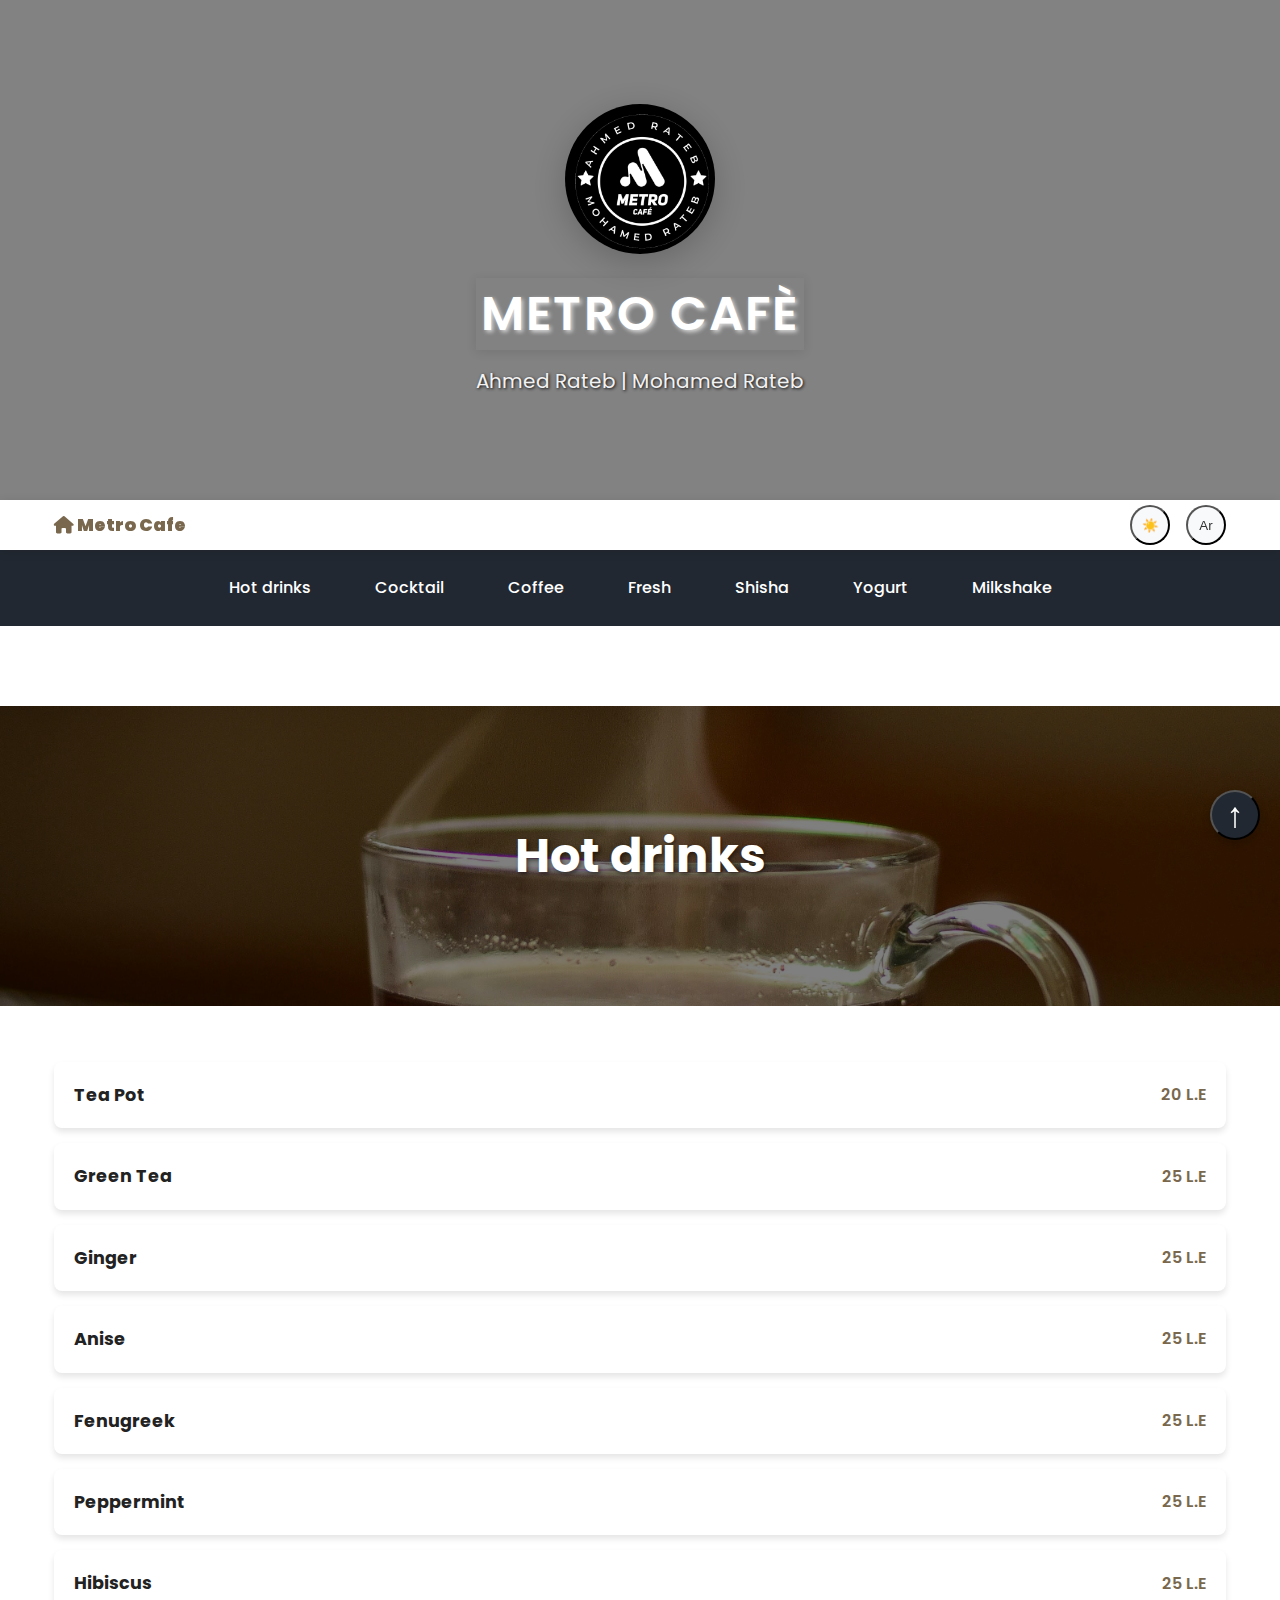
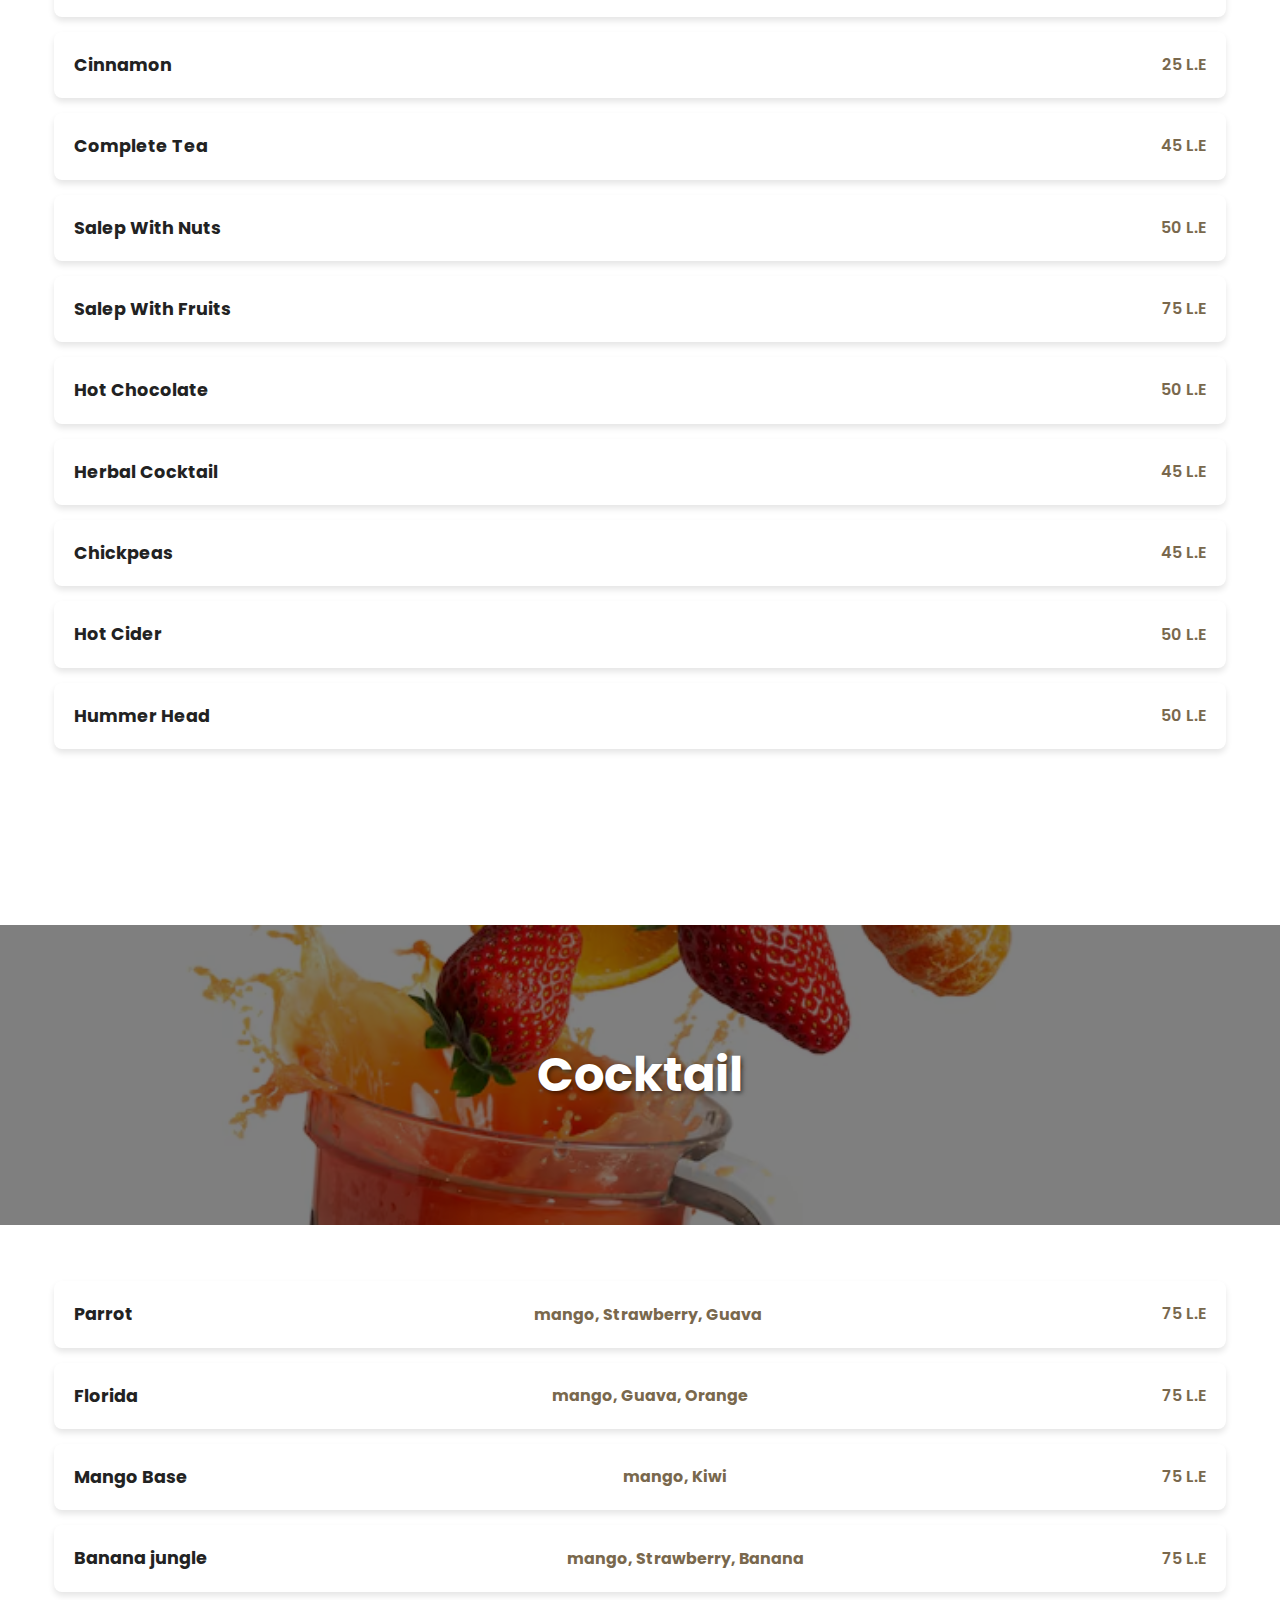
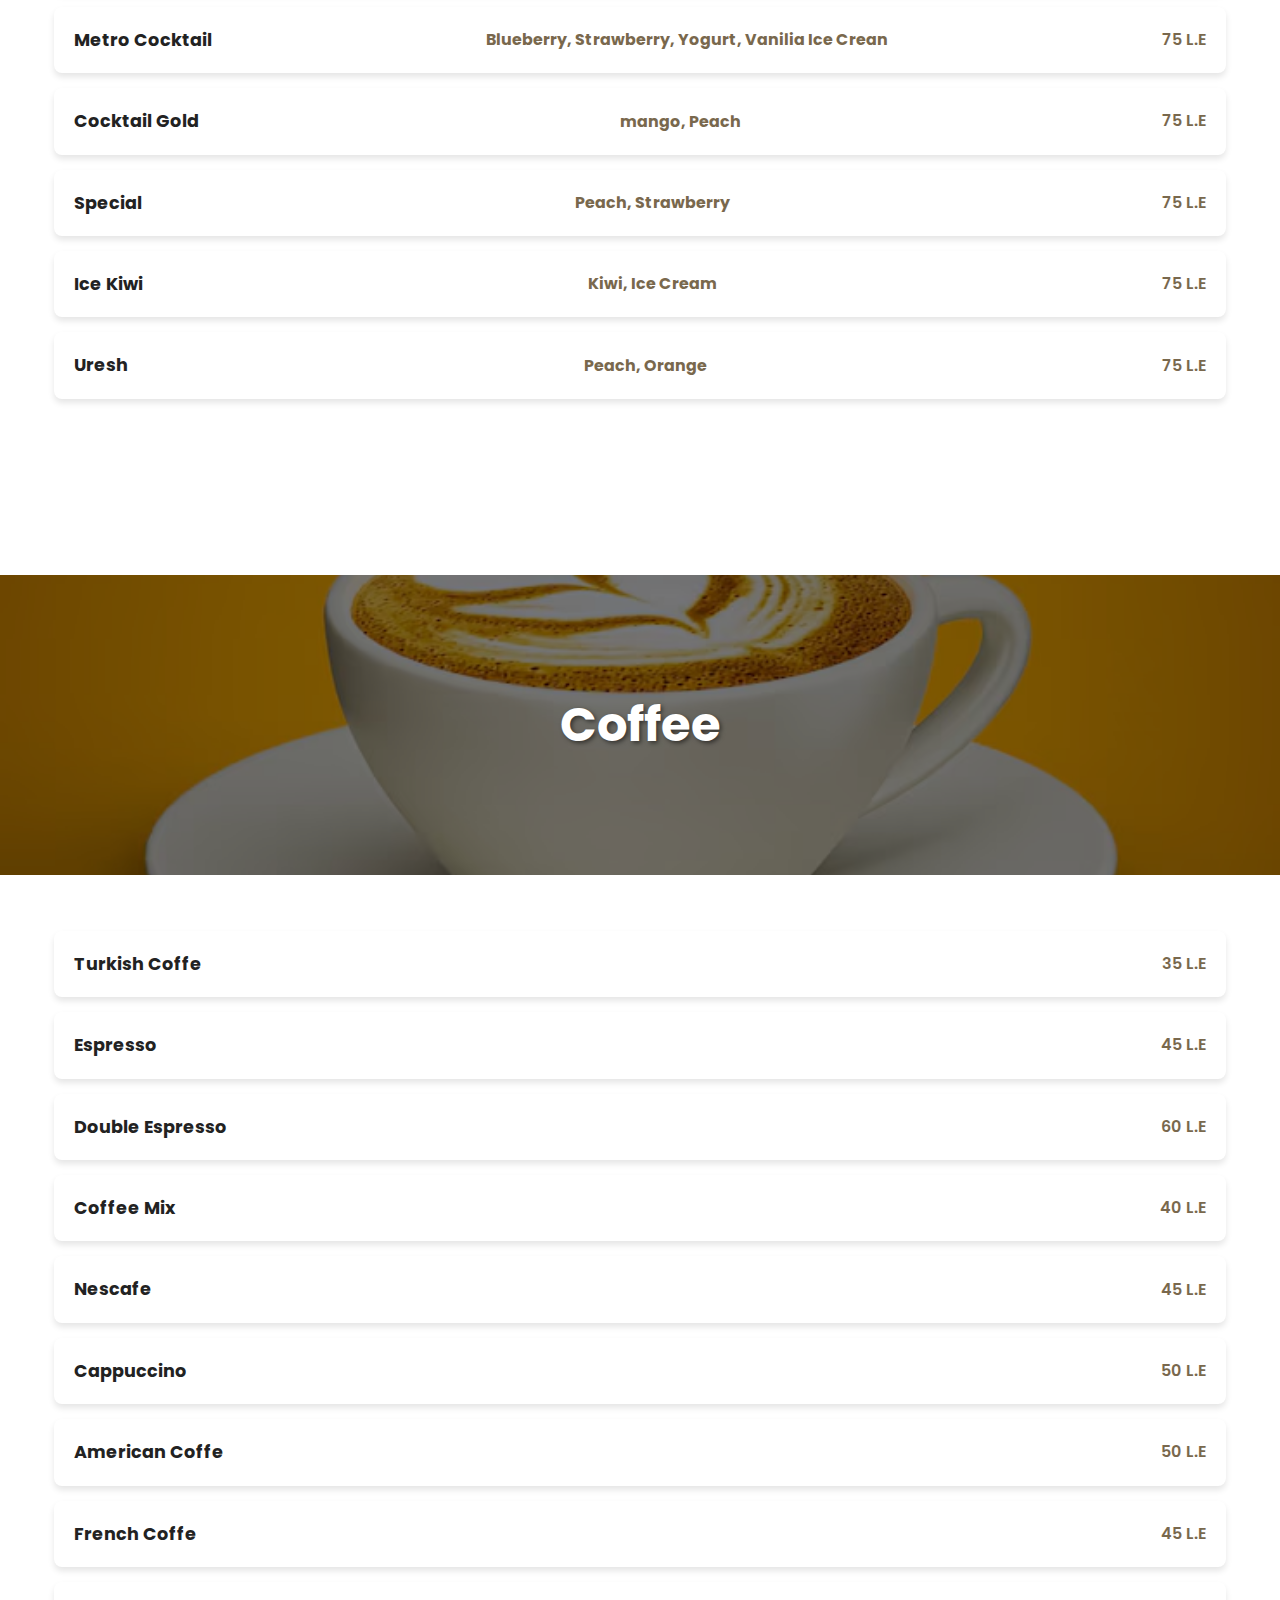
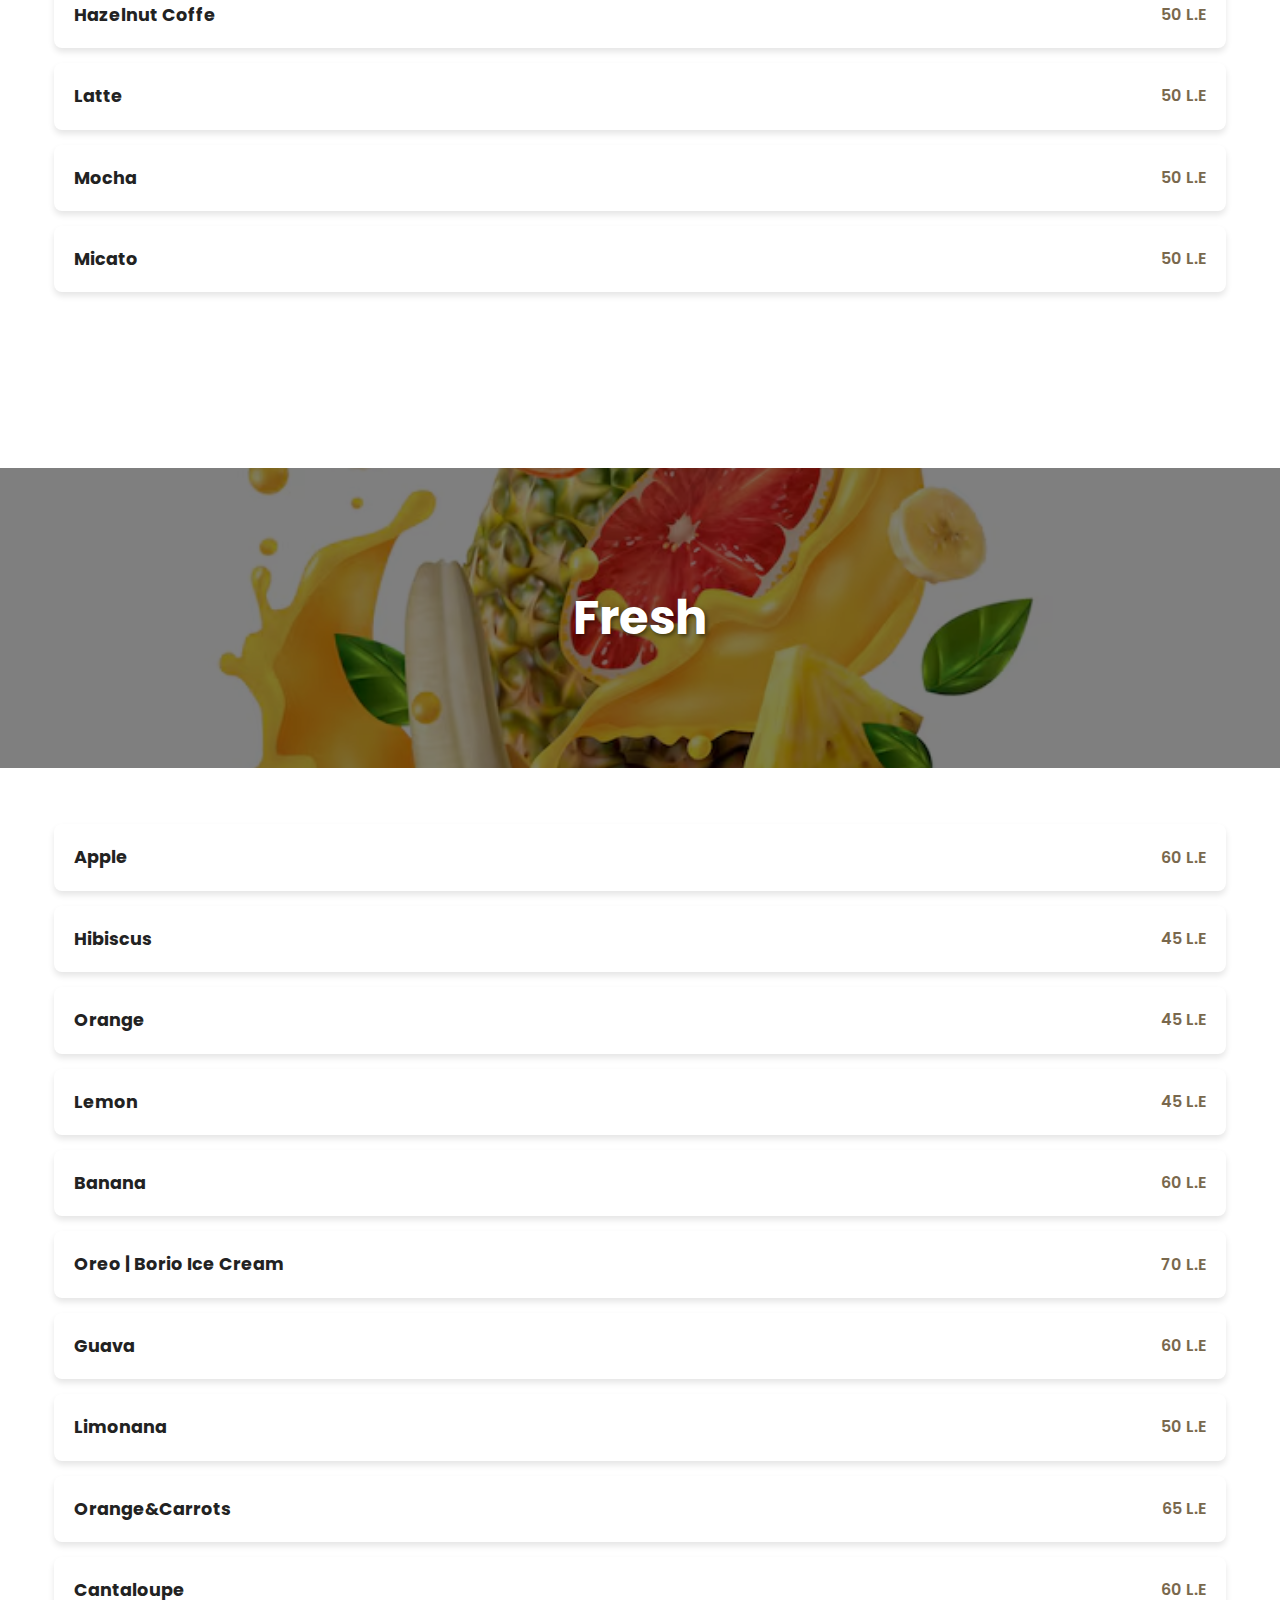
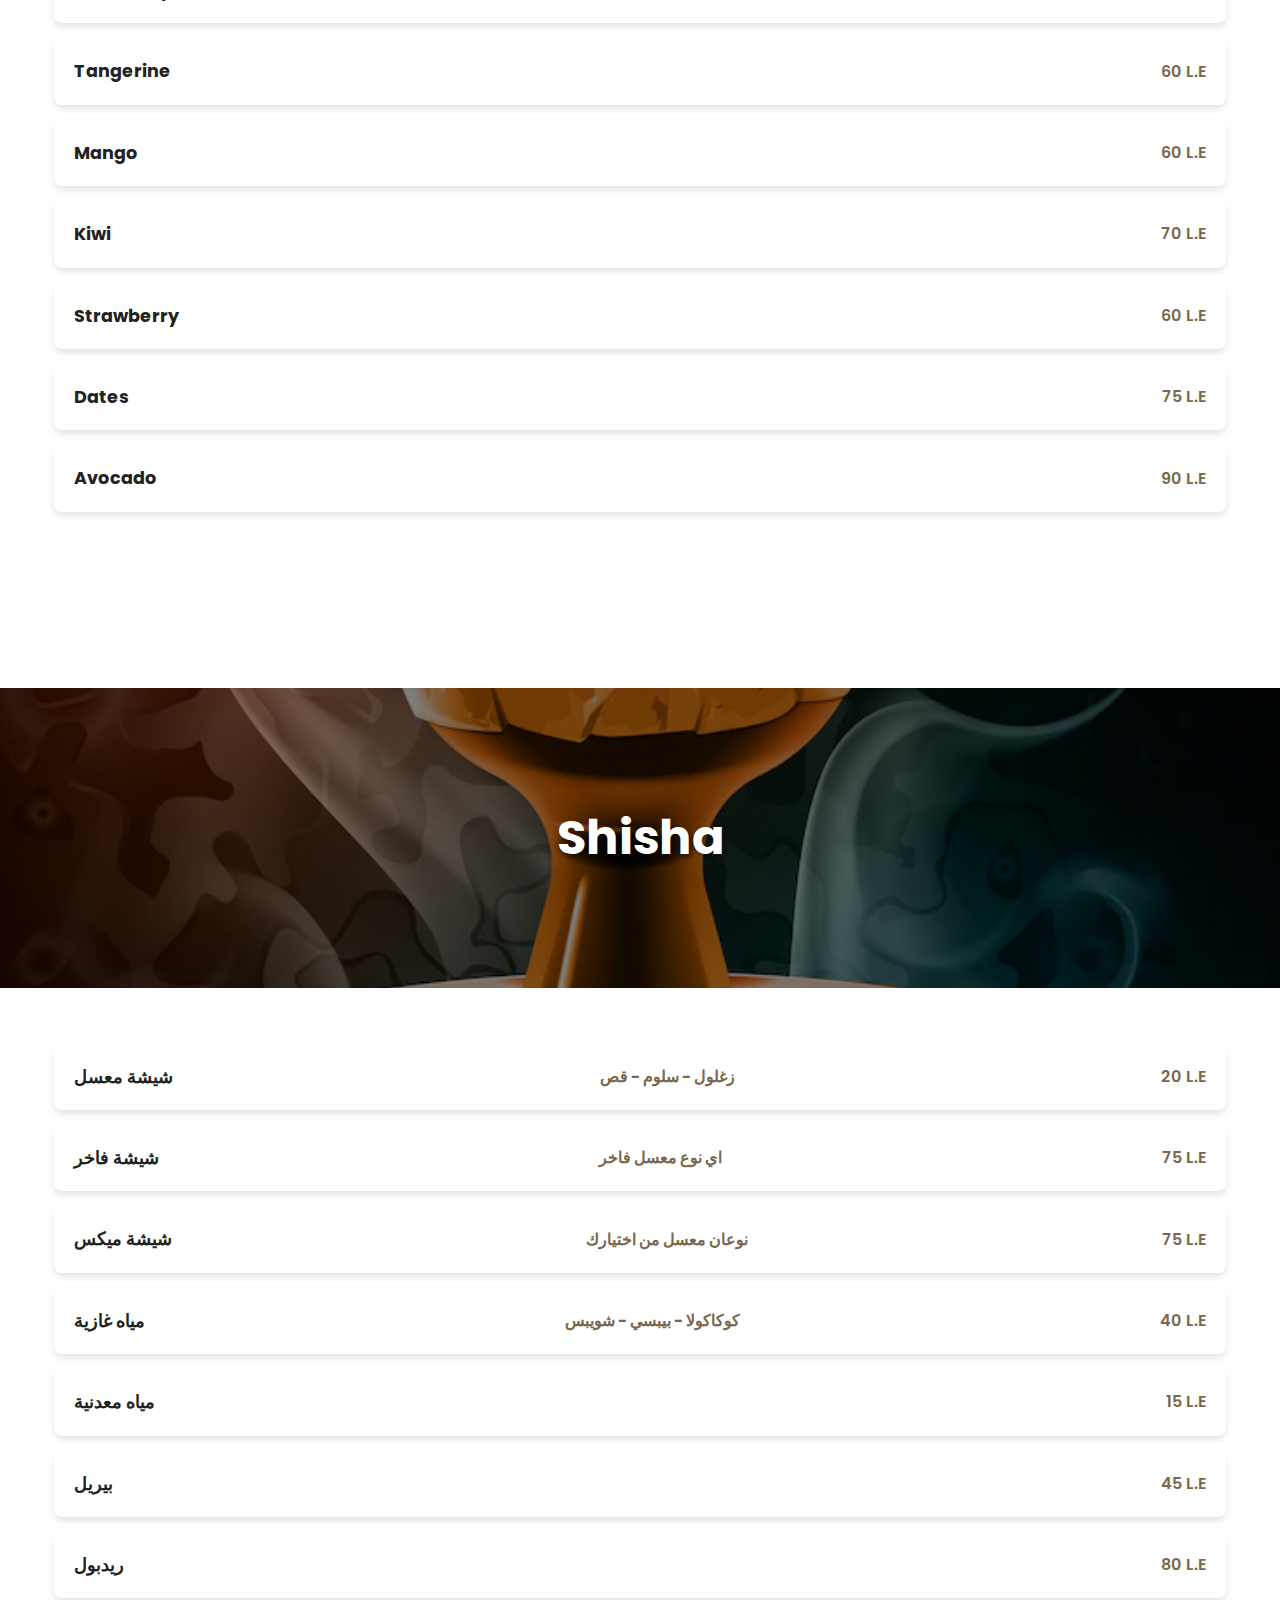
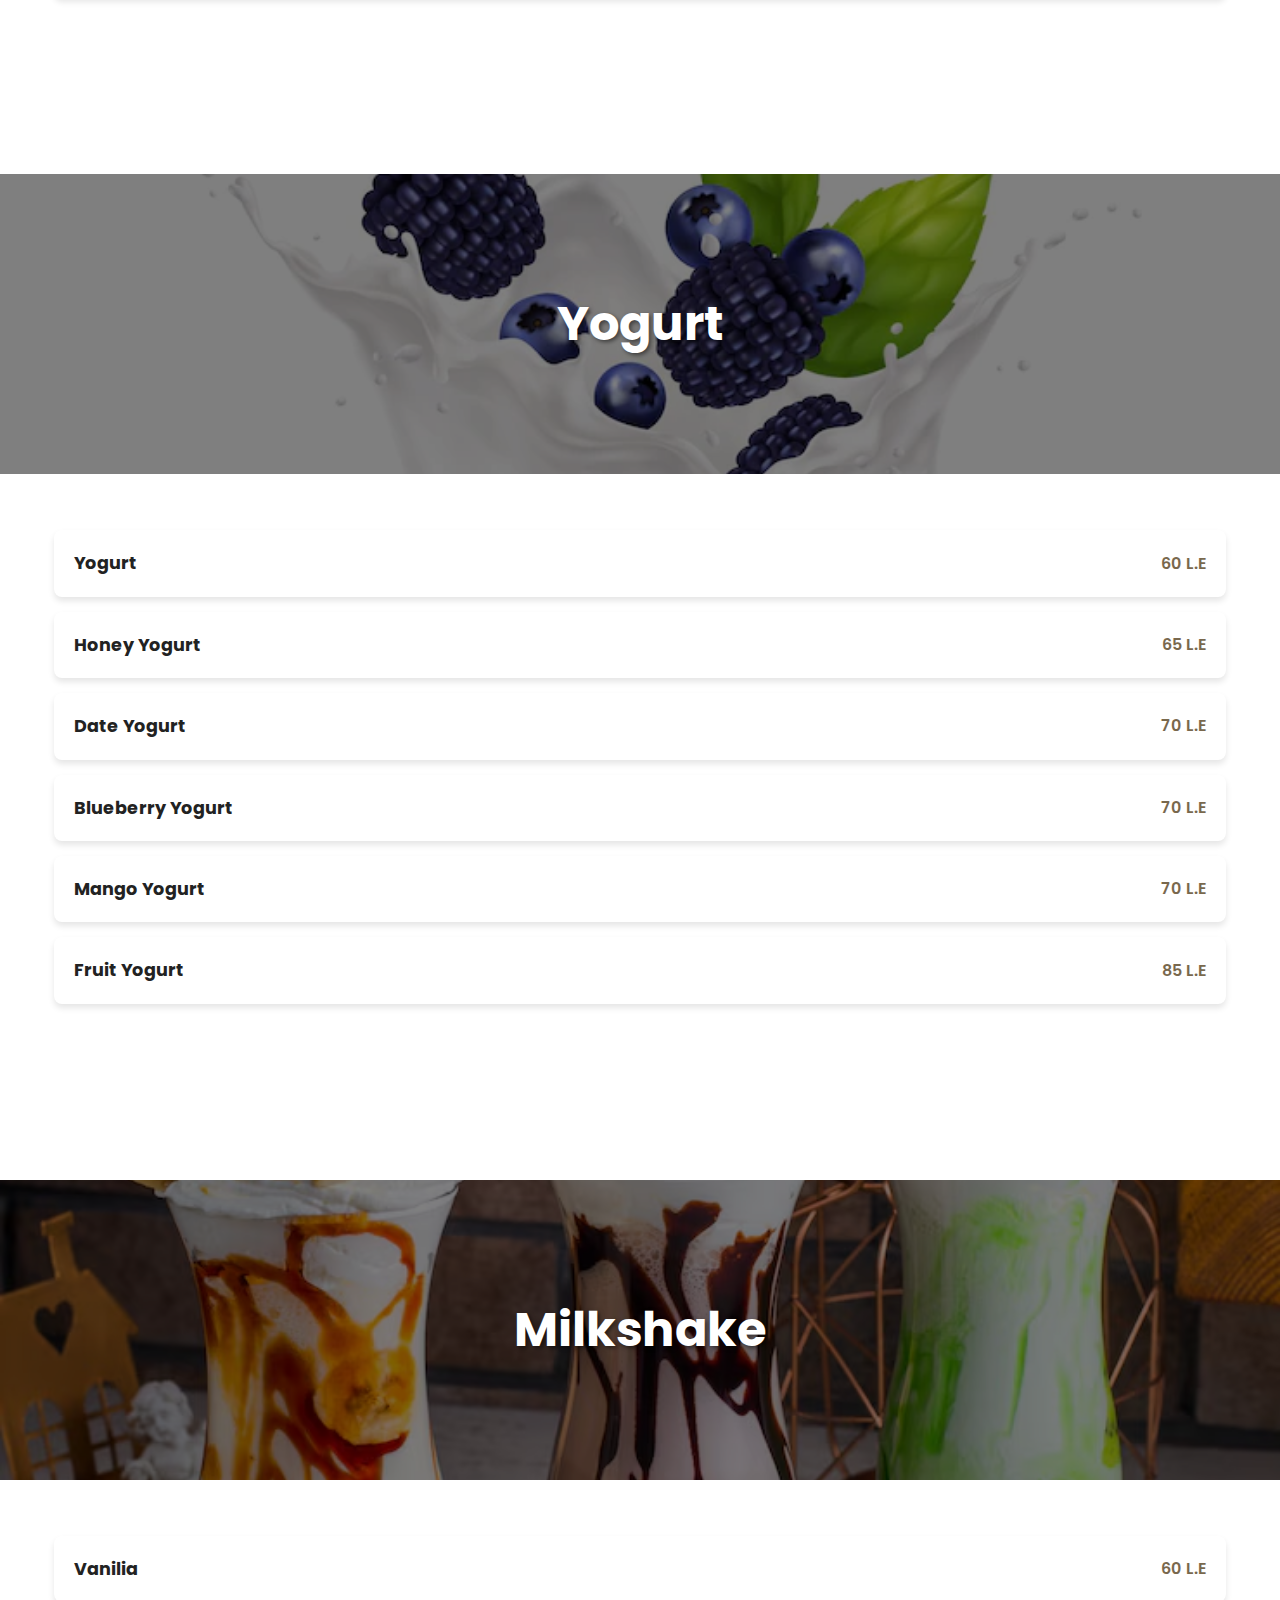
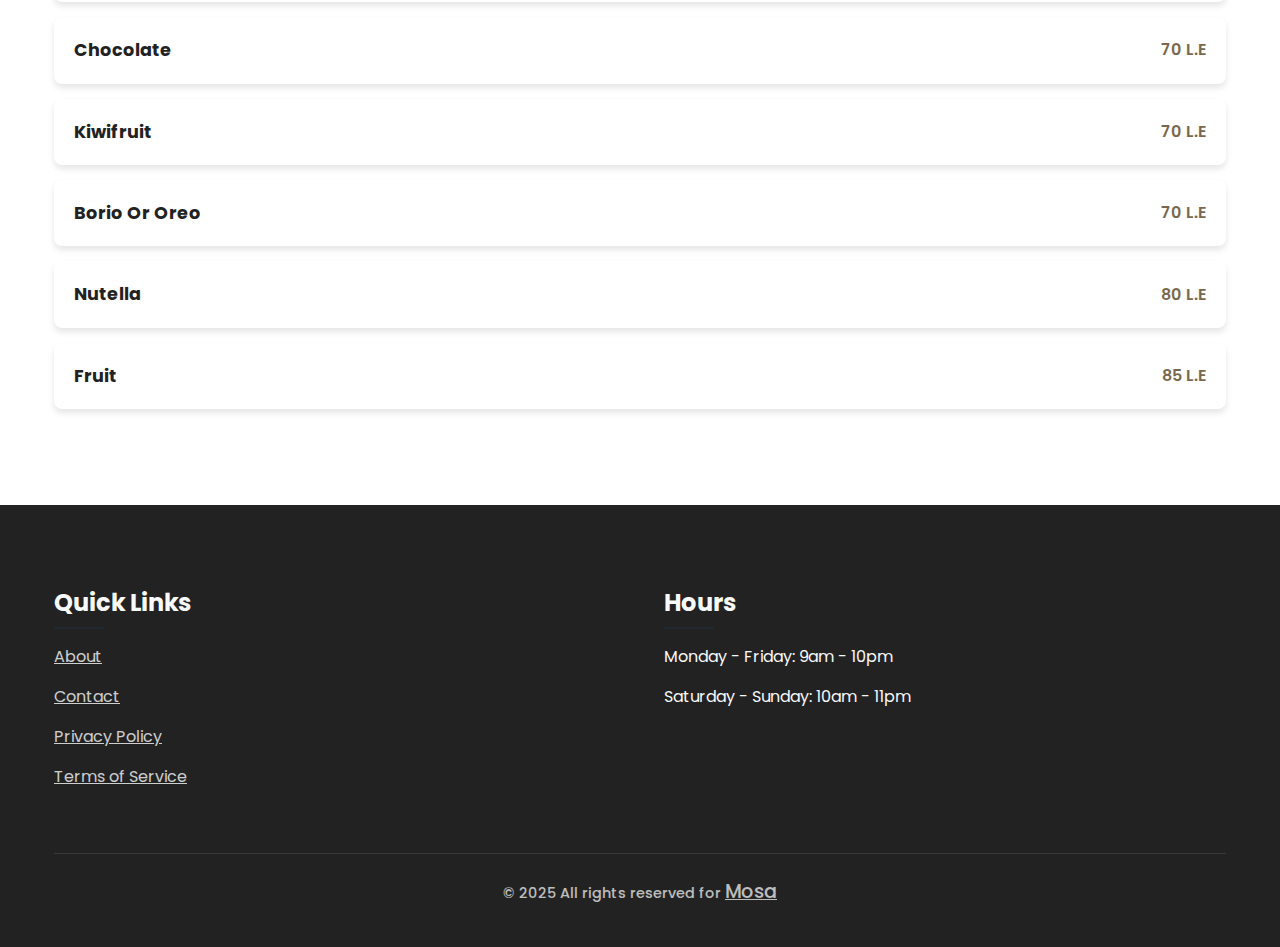
<file: الدور التاني/index.html>
<!DOCTYPE html>
<html lang="en">
  <head>
    <meta charset="UTF-8" />
    <meta name="viewport" content="width=device-width, initial-scale=1.0" />
    <link rel="icon" type="image/svg+xml" href="./src/imgs/coffee.png" />
    <title>Metro cafè | Menu</title>
    <link rel="stylesheet" href="./src/css/main.css" />
    <link
      rel="stylesheet"
      href="https://cdnjs.cloudflare.com/ajax/libs/font-awesome/6.7.2/css/all.min.css"
    />
    <link
      rel="stylesheet"
      href="https://fonts.googleapis.com/css2?family=Poppins:wght@300;400;600&display=swap"
    />
  </head>
  <body class="light">
    <!-- Header Starting -->
    <header id="main-header">
      <div class="overlay"></div>
      <div class="header-content">
        <div class="logo-container">
          <div class="logo"></div>
        </div>
        <h1 id="restaurant-name" data-en="Metro cafè" data-ar="كافية مترو">
          Metro cafè
        </h1>
        <p
          class="tagline"
          data-en="Ahmed Rateb | Mohamed Rateb"
          data-ar="احمد راتب | محمد راتب"
        >
          Ahmed Rateb | Mohamed Rateb
        </p>
      </div>
    </header>
    <!-- Header Ending -->

    <!-- Navbar Starting -->
    <nav id="main-nav">
      <div class="container">
        <a
          class="icon-link icon-link-hover"
          style="--bs-icon-link-transform: translate3d(0, -0.125rem, 0)"
          href="../Welcome Page/index.html"
        >
          <i class="fa-solid fa-house"></i>
          Metro Cafe
        </a>
        <div class="nav-controls">
          <button id="theme-toggle" aria-label="Toggle dark mode">
            <span class="icon-light">☀️</span>
            <span class="icon-dark">🌙</span>
          </button>
          <button id="language-toggle" aria-label="Toggle language">
            <span class="lang-en">Ar</span>
            <span class="lang-ar">En</span>
          </button>
        </div>
      </div>
    </nav>
    <!-- Navbar Ending -->

    <!-- Page Navigation Starting -->
    <nav class="page-navigation">
      <div class="container">
        <ul>
          <li>
            <a href="#Hot drinks" data-en="Hot drinks" data-ar="مشروبات ساخنة"
              >Hot drinks</a
            >
          </li>
          <li>
            <a href="#Cocktail" data-en="Cocktail" data-ar="كوكتيل">Cocktail</a>
          </li>
          <li>
            <a href="#Coffee" data-en="Coffee" data-ar="قهوة">Coffee</a>
          </li>
          <li>
            <a href="#Fresh" data-en="Fresh" data-ar="فريش">Fresh</a>
          </li>
          <li>
            <a href="#Shisha" data-en="Shisha" data-ar="شيشة">Shisha</a>
          </li>
          <li>
            <a href="#Yogurt" data-en="Yogurt" data-ar="زبادي">Yogurt</a>
          </li>
          <li>
            <a href="#Milkshake" data-en="Milkshake" data-ar="ميلك تشيك"
              >Milkshake</a
            >
          </li>
        </ul>
      </div>
    </nav>
    <!-- Page Navigation Ending -->

    <!-- Main Starting -->
    <main>
      <!-- Hot drinks Section Starting -->
      <section id="Hot drinks" class="menu-section">
        <div
          class="section-header"
          style="background-image: url('./src/imgs/Drinks/Tea.jpg')"
        >
          <h2 data-en="Hot drinks" data-ar="مشروبات ساخنة">Hot drinks</h2>
        </div>
        <div class="container">
          <div class="menu-list">
            <div class="menu-item">
              <div data-ar="براد شاي" data-en="Tea Pot" class="item-header">
                <h3>Tea Pot</h3>
              </div>
              <div class="price">20 L.E</div>
            </div>
            <div class="menu-item">
              <div data-ar="شاي اخضر" data-en="Green Tea" class="item-header">
                <h3>Green Tea</h3>
              </div>
              <div class="price">25 L.E</div>
            </div>
            <div class="menu-item">
              <div data-ar="زنجبيل" data-en="Ginger" class="item-header">
                <h3>Ginger</h3>
              </div>
              <div class="price">25 L.E</div>
            </div>
            <div class="menu-item">
              <div data-ar="ينسون" data-en="Anise" class="item-header">
                <h3>Anise</h3>
              </div>
              <div class="price">25 L.E</div>
            </div>
            <div class="menu-item">
              <div data-ar="حلبة" data-en="Fenugreek" class="item-header">
                <h3>Fenugreek</h3>
              </div>
              <div class="price">25 L.E</div>
            </div>
            <div class="menu-item">
              <div data-ar="نعناع" data-en="Peppermint" class="item-header">
                <h3>Peppermint</h3>
              </div>
              <div class="price">25 L.E</div>
            </div>
            <div class="menu-item">
              <div data-ar="كركديه" data-en="Hibiscus" class="item-header">
                <h3>Hibiscus</h3>
              </div>
              <div class="price">25 L.E</div>
            </div>
            <div class="menu-item">
              <div data-ar="قرفة" data-en="Cinnamon" class="item-header">
                <h3>Cinnamon</h3>
              </div>
              <div class="price">25 L.E</div>
            </div>
            <div class="menu-item">
              <div
                data-ar="شاي وكيك"
                data-en="Complete Tea"
                class="item-header"
              >
                <h3>Complete Tea</h3>
              </div>
              <div class="price">45 L.E</div>
            </div>
            <div class="menu-item">
              <div
                data-ar="سحلب بالمكسرات"
                data-en="Salep With Nuts"
                class="item-header"
              >
                <h3>Salep With Nuts</h3>
              </div>
              <div class="price">50 L.E</div>
            </div>
            <div class="menu-item">
              <div
                data-ar="سحلب بالفواكه"
                data-en="Salep With Fruits"
                class="item-header"
              >
                <h3>Salep With Fruits</h3>
              </div>
              <div class="price">75 L.E</div>
            </div>
            <div class="menu-item">
              <div
                data-ar="شيكولاته ساخنة"
                data-en="Hot Chocolate"
                class="item-header"
              >
                <h3>Hot Chocolate</h3>
              </div>
              <div class="price">50 L.E</div>
            </div>
            <div class="menu-item">
              <div
                data-ar="كوكتيل اعشاب"
                data-en="Herbal Cocktail"
                class="item-header"
              >
                <h3>Herbal Cocktail</h3>
              </div>
              <div class="price">45 L.E</div>
            </div>
            <div class="menu-item">
              <div data-ar="حمص الشام" data-en="Chickpeas" class="item-header">
                <h3>Chickpeas</h3>
              </div>
              <div class="price">45 L.E</div>
            </div>
            <div class="menu-item">
              <div data-ar="هوت سيدر" data-en="Hot Cider" class="item-header">
                <h3>Hot Cider</h3>
              </div>
              <div class="price">50 L.E</div>
            </div>
            <div class="menu-item">
              <div data-ar="هامر هيد" data-en="Hummer Head" class="item-header">
                <h3>Hummer Head</h3>
              </div>
              <div class="price">50 L.E</div>
            </div>
          </div>
        </div>
      </section>
      <!-- Hot drinks Section Ending -->

      <!-- Cocktail Section Starting -->
      <section id="Cocktail" class="menu-section">
        <div
          class="section-header"
          style="
            background-image: url('./src/imgs/blender-with-fruit-flying-isolated-from-background_75891-454.avif');
          "
        >
          <h2 data-en="Cocktail" data-ar="كوكتيل">Cocktail</h2>
        </div>
        <div class="container">
          <div class="menu-list">
            <div class="menu-item">
              <div data-ar="باروت" data-en="Parrot" class="item-header">
                <h3>Parrot</h3>
              </div>
              <h5
                class="card-text"
                data-ar="مانجو - فراولة - جوافة"
                data-en="mango, Strawberry, Guava"
              >
                mango, Strawberry, Guava
              </h5>
              <div class="price">75 L.E</div>
            </div>
            <div class="menu-item">
              <div data-ar="فلوريدا" data-en="Florida" class="item-header">
                <h3>Florida</h3>
              </div>
              <h5
                class="card-text"
                data-ar="مانجو - جوافة - برتقال"
                data-en="mango, Guava, Orange"
              >
                mango, Guava, Orange
              </h5>
              <div class="price">75 L.E</div>
            </div>
            <div class="menu-item">
              <div
                data-ar="مانجو بايس"
                data-en="Mango Base"
                class="item-header"
              >
                <h3>Mango Base</h3>
              </div>
              <h5
                class="card-text"
                data-ar="مانجو - كيوي"
                data-en="mango, Kiwi"
              >
                mango, Kiwi
              </h5>
              <div class="price">75 L.E</div>
            </div>
            <div class="menu-item">
              <div
                data-ar="بنانا جنجل"
                data-en="Banana jungle"
                class="item-header"
              >
                <h3>Banana jungle</h3>
              </div>
              <h5
                class="card-text"
                data-ar="مانجو - فراولة - موز"
                data-en="mango, Strawberry, Banana"
              >
                mango, Strawberry, Banana
              </h5>
              <div class="price">75 L.E</div>
            </div>
            <div class="menu-item">
              <div
                data-ar="كوكتيل مترو"
                data-en="Metro Cocktail"
                class="item-header"
              >
                <h3>Metro Cocktail</h3>
              </div>
              <h5
                class="card-text"
                data-ar="مانجو - جوافة - برتقال"
                data-en="Blueberry, Strawberry, Yogurt, Vanilia Ice Crean"
              >
                Blueberry, Strawberry, Yogurt, Vanilia Ice Crean
              </h5>
              <div class="price">75 L.E</div>
            </div>
            <div class="menu-item">
              <div
                data-ar="كوكتيل جولد"
                data-en="Cocktail Gold"
                class="item-header"
              >
                <h3>Cocktail Gold</h3>
              </div>
              <h5
                class="card-text"
                data-ar="مانجو - خوخ"
                data-en="mango, Peach"
              >
                mango, Peach
              </h5>
              <div class="price">75 L.E</div>
            </div>
            <div class="menu-item">
              <div data-ar="سبيشيال" data-en="Special" class="item-header">
                <h3>Special</h3>
              </div>
              <h5
                class="card-text"
                data-ar="فراولة - خوخ"
                data-en="Peach, Strawberry"
              >
                Peach, Strawberry
              </h5>
              <div class="price">75 L.E</div>
            </div>
            <div class="menu-item">
              <div data-ar="كيوي ايس" data-en="Ice Kiwi" class="item-header">
                <h3>Ice Kiwi</h3>
              </div>
              <h5
                class="card-text"
                data-ar="كيوي - ايس كريم"
                data-en="Kiwi, Ice Cream"
              >
                Kiwi, Ice Cream
              </h5>
              <div class="price">75 L.E</div>
            </div>
            <div class="menu-item">
              <div data-ar="اوريش" data-en="Uresh" class="item-header">
                <h3>Uresh</h3>
              </div>
              <h5
                class="card-text"
                data-ar="خوخ - برتقال"
                data-en="Peach, Orange"
              >
                Peach, Orange
              </h5>
              <div class="price">75 L.E</div>
            </div>
          </div>
        </div>
      </section>
      <!-- Cocktail Section Ending -->

      <!-- Coffee Section Starting -->
      <section id="Coffee" class="menu-section">
        <div
          class="section-header"
          style="background-image: url('./src/imgs/coffee-cup.png')"
        >
          <h2 data-en="Coffee" data-ar="قهوة">Coffee</h2>
        </div>
        <div class="container">
          <div class="menu-list">
            <div class="menu-item">
              <div
                data-ar="قهوه تركي"
                data-en="Turkish Coffe"
                class="item-header"
              >
                <h3>Turkish Coffe</h3>
              </div>
              <div class="price">35 L.E</div>
            </div>
            <div class="menu-item">
              <div data-ar="سبرسو" data-en="Espresso" class="item-header">
                <h3>Espresso</h3>
              </div>
              <div class="price">45 L.E</div>
            </div>
            <div class="menu-item">
              <div
                data-ar="سبرسو دوبل"
                data-en="Double Espresso"
                class="item-header"
              >
                <h3>Double Espresso</h3>
              </div>
              <div class="price">60 L.E</div>
            </div>
            <div class="menu-item">
              <div data-ar="كوفي ميكس" data-en="Coffee Mix" class="item-header">
                <h3>Coffee Mix</h3>
              </div>
              <div class="price">40 L.E</div>
            </div>
            <div class="menu-item">
              <div data-ar="نسكافيه" data-en="Nescafe" class="item-header">
                <h3>Nescafe</h3>
              </div>
              <div class="price">45 L.E</div>
            </div>
            <div class="menu-item">
              <div data-ar="كابتشينو" data-en="Cappuccino" class="item-header">
                <h3>Cappuccino</h3>
              </div>
              <div class="price">50 L.E</div>
            </div>
            <div class="menu-item">
              <div
                data-ar="قهوه امريكي"
                data-en="American Coffe"
                class="item-header"
              >
                <h3>American Coffe</h3>
              </div>
              <div class="price">50 L.E</div>
            </div>
            <div class="menu-item">
              <div
                data-ar="قهوه فرنساوي"
                data-en="French Coffe"
                class="item-header"
              >
                <h3>French Coffe</h3>
              </div>
              <div class="price">45 L.E</div>
            </div>
            <div class="menu-item">
              <div
                data-ar="قهوه بندق"
                data-en="Hazelnut Coffe"
                class="item-header"
              >
                <h3>Hazelnut Coffe</h3>
              </div>
              <div class="price">50 L.E</div>
            </div>
            <div class="menu-item">
              <div data-ar="لاتيه" data-en="Latte" class="item-header">
                <h3>Latte</h3>
              </div>
              <div class="price">50 L.E</div>
            </div>
            <div class="menu-item">
              <div data-ar="موكا" data-en="Mocha" class="item-header">
                <h3>Mocha</h3>
              </div>
              <div class="price">50 L.E</div>
            </div>
            <div class="menu-item">
              <div data-ar="ميكاتو" data-en="Micato" class="item-header">
                <h3>Micato</h3>
              </div>
              <div class="price">50 L.E</div>
            </div>
          </div>
        </div>
      </section>
      <!-- Coffee Section  Ending -->

      <!-- Fresh Section Starting -->
      <section id="Fresh" class="menu-section">
        <div
          class="section-header"
          style="background-image: url('./src/imgs/juice.png')"
        >
          <h2 data-en="Fresh" data-ar="عصير فريش">Fresh</h2>
        </div>
        <div class="container">
          <div class="menu-list">
            <div class="menu-item">
              <div data-ar="تفاح" data-en="Apple" class="item-header">
                <h3>Apple</h3>
              </div>
              <div class="price">60 L.E</div>
            </div>
            <div class="menu-item">
              <div data-ar="عناب" data-en="Hibiscus" class="item-header">
                <h3>Hibiscus</h3>
              </div>
              <div class="price">45 L.E</div>
            </div>
            <div class="menu-item">
              <div data-ar="برتقال" data-en="Orange" class="item-header">
                <h3>Orange</h3>
              </div>
              <div class="price">45 L.E</div>
            </div>
            <div class="menu-item">
              <div data-ar="ليمون" data-en="Lemon" class="item-header">
                <h3>Lemon</h3>
              </div>
              <div class="price">45 L.E</div>
            </div>
            <div class="menu-item">
              <div data-ar="موز" data-en="Banana" class="item-header">
                <h3>Banana</h3>
              </div>
              <div class="price">60 L.E</div>
            </div>
            <div class="menu-item">
              <div
                data-ar="اوريو | بوريو"
                data-en="Oreo | Borio Ice Cream"
                class="item-header"
              >
                <h3>Oreo | Borio Ice Cream</h3>
              </div>
              <div class="price">70 L.E</div>
            </div>
            <div class="menu-item">
              <div data-ar="جوافة" data-en="Guava" class="item-header">
                <h3>Guava</h3>
              </div>
              <div class="price">60 L.E</div>
            </div>
            <div class="menu-item">
              <div data-ar="ليمون نعناع" data-en="Limonana" class="item-header">
                <h3>Limonana</h3>
              </div>
              <div class="price">50 L.E</div>
            </div>
            <div class="menu-item">
              <div
                data-ar="برتقال وجزر"
                data-en="Orange&Carrots"
                class="item-header"
              >
                <h3>Orange&Carrots</h3>
              </div>
              <div class="price">65 L.E</div>
            </div>
            <div class="menu-item">
              <div data-ar="كنتالوب" data-en="Cantaloupe" class="item-header">
                <h3>Cantaloupe</h3>
              </div>
              <div class="price">60 L.E</div>
            </div>
            <div class="menu-item">
              <div data-ar="يوسفي" data-en="Tangerine" class="item-header">
                <h3>Tangerine</h3>
              </div>
              <div class="price">60 L.E</div>
            </div>
            <div class="menu-item">
              <div data-ar="مانجو" data-en="Mango" class="item-header">
                <h3>Mango</h3>
              </div>
              <div class="price">60 L.E</div>
            </div>
            <div class="menu-item">
              <div data-ar="كيوي" data-en="Kiwi" class="item-header">
                <h3>Kiwi</h3>
              </div>
              <div class="price">70 L.E</div>
            </div>
            <div class="menu-item">
              <div data-ar="فراولة" data-en="Strawberry" class="item-header">
                <h3>Strawberry</h3>
              </div>
              <div class="price">60 L.E</div>
            </div>
            <div class="menu-item">
              <div data-ar="بلح" data-en="Dates" class="item-header">
                <h3>Dates</h3>
              </div>
              <div class="price">75 L.E</div>
            </div>
            <div class="menu-item">
              <div data-ar="افوكادو" data-en="Avocado" class="item-header">
                <h3>Avocado</h3>
              </div>
              <div class="price">90 L.E</div>
            </div>
          </div>
        </div>
      </section>
      <!-- Fresh Section  Ending -->

      <!-- Shisha Section Starting -->
      <section id="Shisha" class="menu-section">
        <div
          class="section-header"
          style="background-image: url('./src/imgs/shisha.png')"
        >
          <h2 data-en="Shisha" data-ar="الشيشة">Shisha</h2>
        </div>
        <div class="container">
          <div class="menu-list">
            <div class="menu-item">
              <div class="item-header">
                <h3>شيشة معسل</h3>
              </div>
              <h5 class="card-text" data-ar="زغلول - سلوم - قص">
                زغلول - سلوم - قص
              </h5>
              <div class="price">20 L.E</div>
            </div>
            <div class="menu-item">
              <div class="item-header">
                <h3>شيشة فاخر</h3>
              </div>
              <h5 class="card-text" data-ar="اي نوع معسل فاخر">
                اي نوع معسل فاخر
              </h5>
              <div class="price">75 L.E</div>
            </div>
            <div class="menu-item">
              <div class="item-header">
                <h3>شيشة ميكس</h3>
              </div>
              <h5 class="card-text" data-ar="نوعان معسل من اختيارك">
                نوعان معسل من اختيارك
              </h5>
              <div class="price">75 L.E</div>
            </div>
            <div class="menu-item">
              <div class="item-header">
                <h3>مياه غازية</h3>
              </div>
              <h5 class="card-text" data-ar="مانجو - فراولة - جوافة">
                كوكاكولا - بيبسي - شويبس
              </h5>
              <div class="price">40 L.E</div>
            </div>

            <div class="menu-item">
              <div
                data-ar="مياه معدنية"
                data-en="مياه معدنية"
                class="item-header"
              >
                <h3>مياه معدنية</h3>
              </div>
              <div class="price">15 L.E</div>
            </div>
            <div class="menu-item">
              <div data-ar="بيريل" data-en="بيريل" class="item-header">
                <h3>بيريل</h3>
              </div>
              <div class="price">45 L.E</div>
            </div>
            <div class="menu-item">
              <div data-ar="ريدبول" data-en="ريدبول" class="item-header">
                <h3>ريدبول</h3>
              </div>
              <div class="price">80 L.E</div>
            </div>
          </div>
        </div>
      </section>
      <!-- Shisha Section  Ending -->

      <!-- Yogurt Section Starting -->
      <section id="Yogurt" class="menu-section">
        <div
          class="section-header"
          style="background-image: url('./src/imgs/Yogurt.png')"
        >
          <h2 data-en="Yogurt" data-ar="زبادي">Yogurt</h2>
        </div>
        <div class="container">
          <div class="menu-list">
            <div class="menu-item">
              <div data-ar="زبادي سادة" data-en="Yogurt" class="item-header">
                <h3>Yogurt</h3>
              </div>
              <div class="price">60 L.E</div>
            </div>
            <div class="menu-item">
              <div
                data-ar="زبادي عسل"
                data-en="Honey Yogurt"
                class="item-header"
              >
                <h3>Honey Yogurt</h3>
              </div>
              <div class="price">65 L.E</div>
            </div>
            <div class="menu-item">
              <div
                data-ar="زبادي بلح"
                data-en="Date Yogurt"
                class="item-header"
              >
                <h3>Date Yogurt</h3>
              </div>
              <div class="price">70 L.E</div>
            </div>
            <div class="menu-item">
              <div
                data-ar="زبادي توت"
                data-en="Blueberry Yogurt"
                class="item-header"
              >
                <h3>Blueberry Yogurt</h3>
              </div>
              <div class="price">70 L.E</div>
            </div>
            <div class="menu-item">
              <div
                data-ar="زبادي مانجو"
                data-en="Mango Yogurt"
                class="item-header"
              >
                <h3>Mango Yogurt</h3>
              </div>
              <div class="price">70 L.E</div>
            </div>
            <div class="menu-item">
              <div
                data-ar="زبادي فواكة"
                data-en="Fruit Yogurt"
                class="item-header"
              >
                <h3>Fruit Yogurt</h3>
              </div>
              <div class="price">85 L.E</div>
            </div>
          </div>
        </div>
      </section>
      <!-- Yogurt Section  Ending -->

      <!-- Milkshake Section Starting -->
      <section id="Milkshake" class="menu-section">
        <div
          class="section-header"
          style="background-image: url('./src/imgs/milkshake.png')"
        >
          <h2 data-en="Milkshake" data-ar="ميلك شيك">Milkshake</h2>
        </div>
        <div class="container">
          <div class="menu-list">
            <div class="menu-item">
              <div data-ar="فانيليا" data-en="Vanilia" class="item-header">
                <h3>Vanilia</h3>
              </div>
              <div class="price">60 L.E</div>
            </div>
            <div class="menu-item">
              <div data-ar="شيكولاته" data-en="Chocolate" class="item-header">
                <h3>Chocolate</h3>
              </div>
              <div class="price">70 L.E</div>
            </div>
            <div class="menu-item">
              <div data-ar="كيوي" data-en="Kiwifruit" class="item-header">
                <h3>Kiwifruit</h3>
              </div>
              <div class="price">70 L.E</div>
            </div>
            <div class="menu-item">
              <div
                data-ar="بوريو او اوريو"
                data-en="Borio Or Oreo"
                class="item-header"
              >
                <h3>Borio Or Oreo</h3>
              </div>
              <div class="price">70 L.E</div>
            </div>
            <div class="menu-item">
              <div data-ar="نوتيلا" data-en="Nutella" class="item-header">
                <h3>Nutella</h3>
              </div>
              <div class="price">80 L.E</div>
            </div>
            <div class="menu-item">
              <div data-ar=" فواكة" data-en="Fruit " class="item-header">
                <h3>Fruit</h3>
              </div>
              <div class="price">85 L.E</div>
            </div>
          </div>
        </div>
      </section>
      <!-- Milkshake Section  Ending -->
    </main>
    <!-- Main Ending -->

    <!-- Footer Starting -->
    <footer>
      <div class="container">
        <div class="footer-content">
          <div class="footer-section">
            <h3 data-en="Quick Links" data-ar="روابط سريعة">Quick Links</h3>
            <ul>
              <li class="list-none">
                <a href="#" data-en="About" data-ar="معلومات عنا">About</a>
              </li>
              <li class="list-none">
                <a href="#" data-en="Contact" data-ar="اتصل بنا">Contact</a>
              </li>
              <li class="list-none">
                <a href="#" data-en="Privacy Policy" data-ar="سياسة الخصوصية"
                  >Privacy Policy</a
                >
              </li>
              <li class="list-none">
                <a href="#" data-en="Terms of Service" data-ar="شروط الخدمة"
                  >Terms of Service</a
                >
              </li>
            </ul>
          </div>
          <div class="footer-section">
            <h3 data-en="Hours" data-ar="ساعات العمل">Hours</h3>
            <p
              data-en="Monday - Friday: 9am - 10pm"
              data-ar="الاثنين - الجمعة: ٩ص - ١٠م"
            >
              Monday - Friday: 9am - 10pm
            </p>
            <p
              data-en="Saturday - Sunday: 10am - 11pm"
              data-ar="السبت - الأحد: ١٠ص - ١١م"
            >
              Saturday - Sunday: 10am - 11pm
            </p>
          </div>
        </div>
        <div class="footer-bottom">
          <p class="copyright">
            © 2025 All rights reserved for
            <a href="https://facebook.com/mohvmedsameh" target="_blank">Mosa</a>
          </p>
        </div>
      </div>
    </footer>
    <!-- Footer Ending -->
    <!-- JS Theme File -->
    <script src="./src/js/theme.js"></script>
    <!-- JS Language Switcher File -->
    <script src="./src/js/language.js"></script>
    <!-- JS Main File -->
    <script src="./src/js/main.js"></script>
  </body>
</html>
</file>
<file: الدور التاني/src/css/main.css>
@import 'variables.css';

/* Base Styles */
* {
  margin: 0;
  padding: 0;
  box-sizing: border-box;
}

html {
  scroll-behavior: smooth;
  scroll-padding-top: calc(var(--nav-height) + var(--space-xl));
}

body {
  font-family: 'Poppins', sans-serif;
  background-color: var(--bg-color);
  color: var(--text-color);
  transition: background-color 0.3s ease, color 0.3s ease;
  line-height: 1.5;
}

.container {
  width: 100%;
  max-width: 1200px;
  margin: 0 auto;
  padding: 16px 14px;
}

section {
  padding: 60px 0;
}

.card-text {
  color: var(--accent-color);
  font-size: .99rem;
}

.section-header {
  position: relative;
  height: 300px;
  background-size: cover;
  background-position: center;
  display: flex;
  align-items: center;
  justify-content: center;
  margin-bottom: 40px;
}

.section-header::before {
  content: '';
  position: absolute;
  top: 0;
  left: 0;
  width: 100%;
  height: 100%;
  background: rgba(0, 0, 0, 0.5);
}

.section-header h2 {
  position: relative;
  color: white;
  font-size: 3rem;
  text-shadow: 2px 2px 4px rgba(0, 0, 0, 0.5);
}

.menu-section {
  padding: 0 0 60px 0;
}

.menu-list {
  display: flex;
  flex-direction: column;
  gap: 15px;
}

.menu-item {
  background-color: var(--card-bg);
  padding: 20px;
  border-radius: var(--border-radius-md);
  box-shadow: 0 4px 6px var(--shadow-color);
  display: flex;
  justify-content: space-between;
  align-items: center;
}

.item-header h3 {
  font-size: 1.1rem;
  color: var(--heading-color);
}

.description {
  color: var(--text-light);
  font-size: 0.9rem;
}

.sizes {
  display: flex;
  flex-direction: row;
  justify-content: space-between;
  align-items: center;
  gap: 8px;
}

.size {
  display: flex;
  flex-direction: column;
  align-items: center;
  justify-content: center;
  padding: 8px 0;
}


.price {
  font-weight: 600;
  color: var(--accent-color);
}

.sizes img {
  width: 20%;
}

/* RTL Support */
html[dir="rtl"] .container {
  direction: rtl;
  text-align: right;
}

html[dir="rtl"] .menu-item {
  text-align: right;
}

@media (max-width: 768px) {
  .section-header {
    height: 200px;
  }

  .section-header h2 {
    font-size: 2rem;
  }

  .menu-item {
    padding: 15px;
  }
}

/* Header */
header {
  position: relative;
  height: var(--header-height);
  color: var(--header-text);
  text-align: center;
  display: flex;
  align-items: center;
  justify-content: center;
  overflow: hidden;
  background-image: url('https://images.pexels.com/photos/260922/pexels-photo-260922.jpeg?auto=compress&cs=tinysrgb&w=1260&h=750&dpr=2');
  background-size: cover;
  background-position: center;
}

.overlay {
  position: absolute;
  top: 0;
  left: 0;
  width: 100%;
  height: 100%;
  background-color: var(--header-bg);
  z-index: 1;
  opacity: 0.7;
}

.header-content {
  position: relative;
  z-index: 2;
  padding: 0 16px;
  max-width: 800px;
}

.logo-container {
  margin-bottom: 24px;
}

.logo {
  background-image: url(../imgs/Dark-Metro.jpg);
  width: 150px;
  height: 150px;
  border-radius: 50%;
  background-size: cover;
  background-position:center;
  margin: 0 auto;
  display: flex;
  align-items: center;
  justify-content: center;
  position: relative;
  overflow: hidden;
  box-shadow: 0 8px 32px rgba(0, 0, 0, 0.2);
}

.logo::before {
  content: "";
  font-size: 48px;
  font-weight: bold;
  color: white;
}

#restaurant-name {
  font-size: var(--h1-size);
  font-weight: 600;
  margin-bottom: 16px;
  text-transform: uppercase;
  color: white;
  /* Ensuring text is white in all modes */
  letter-spacing: 2px;
  animation: fadeInUp 1s ease-out;
  box-shadow: 0 2px 10px var(--shadow-color);
  text-shadow: 2px 2px 4px rgb(255, 255, 255, 0.7);
  /* Adding shadow for better contrast */
}

.tagline {
  font-size: 1.25rem;
  color: white;
  /* Ensuring text is white in all modes */
  opacity: 0.9;
  max-width: 600px;
  margin: 0 auto;
  animation: fadeInUp 1.2s ease-out;
  text-shadow: 1px 1px 3px rgb(0, 0, 0);
  /* Adding shadow for better contrast */
}

@keyframes fadeInUp {
  from {
    opacity: 0;
    transform: translateY(40px);
  }

  to {
    opacity: 1;
    transform: translateY(0);
  }
}

/* RTL Support */
html[dir="rtl"] .header-content {
  text-align: center;
  /* Keep center alignment for the header in both LTR and RTL */
}

/* Navbar */
#main-nav a{
  color: var(--accent-color);
  text-decoration: none;
  font-weight: 900;
  font-size: 1.1rem;
}
#main-nav {
  position: sticky;
  top: 0;
  left: 0;
  width: 100%;
  height: var(--nav-height);
  background-color: var(--nav-bg);
  box-shadow: 0 2px 10px var(--shadow-color);
  z-index: 1000;
  transition: background-color 0.3s ease, box-shadow 0.3s ease;
}

#main-nav .container {
  display: flex;
  align-items: center;
  justify-content: space-between;
  height: 100%;
}

.nav-logo {
  font-size: 1.5rem;
  font-weight: 600;
  color: var(--primary-color);
  text-decoration: none;
  letter-spacing: 1px;
}


html[dir="rtl"] .nav-links li a::after {
  left: auto;
  right: 0;
}

.nav-links li a:hover,
.nav-links li a.active {
  color: var(--primary-color);
}

.nav-links li a:hover::after,
.nav-links li a.active::after {
  width: 100%;
}

.nav-controls {
  display: flex;
  align-items: center;
  gap: 16px;
}

#theme-toggle,
#language-toggle {
  display: flex;
  align-items: center;
  justify-content: center;
  width: 40px;
  height: 40px;
  border-radius: 50%;
  background-color: var(--bg-secondary);
  color: var(--text-color);
  transition: background-color 0.3s ease, color 0.3s ease;
  cursor: pointer;
}

#theme-toggle:hover,
#language-toggle:hover {
  background-color: var(--primary-light);
  color: white;
}

.icon-dark,
.lang-ar {
  display: none;
}

body.dark .icon-light {
  display: none;
}

body.dark .icon-dark {
  display: block;
}

html[dir="rtl"] .lang-en {
  display: none;
}

html[dir="rtl"] .lang-ar {
  display: block;
}

html[dir="ltr"] .lang-ar {
  display: none;
}

html[dir="ltr"] .lang-en {
  display: block;
}

.mobile-menu-toggle {
  display: none;
  flex-direction: column;
  justify-content: space-between;
  width: 30px;
  height: 21px;
  cursor: pointer;
}

.mobile-menu-toggle span {
  display: block;
  height: 3px;
  width: 100%;
  background-color: var(--text-color);
  border-radius: 3px;
  transition: all 0.3s ease;
}

/* RTL Support */
html[dir="rtl"] .nav-links {
  flex-direction: column;
}

@media (max-width: 768px) {
  .nav-links {
    position: fixed;
    top: var(--nav-height);
    left: -100%;
    width: 70%;
    height: calc(100vh - var(--nav-height));
    background-color: var(--nav-bg);
    flex-direction: column;
    gap: 0;
    padding: 24px;
    box-shadow: 2px 0 10px var(--shadow-color);
    transition: left 0.3s ease;
  }

  html[dir="rtl"] .nav-links {
    left: auto;
    right: -100%;
    transition: right 0.3s ease;
  }

  .nav-links.active {
    left: 0;
  }

  html[dir="rtl"] .nav-links.active {
    right: 0;
    left: auto;
  }

  .nav-links li {
    width: 100%;
  }

  .nav-links li a {
    display: block;
    padding: 16px 0;
    border-bottom: 1px solid var(--border-color);
  }

  .mobile-menu-toggle {
    display: flex;
  }

  .mobile-menu-toggle.active span:nth-child(1) {
    transform: translateY(9px) rotate(45deg);
  }

  .mobile-menu-toggle.active span:nth-child(2) {
    opacity: 0;
  }

  .mobile-menu-toggle.active span:nth-child(3) {
    transform: translateY(-9px) rotate(-45deg);
  }
}

/* Footer */
footer {
  background-color: var(--footer-bg);
  color: var(--footer-text);
  padding: 64px 0 24px;
}

.footer-content {
  display: grid;
  grid-template-columns: repeat(auto-fit, minmax(250px, 1fr));
  gap: 48px;
  margin-bottom: 48px;
}

.footer-section h3 {
  font-size: 1.5rem;
  margin-bottom: 24px;
  position: relative;
  display: inline-block;
}

.footer-section h3::after {
  content: '';
  position: absolute;
  bottom: -8px;
  left: 0;
  height: 2px;
  width: 50px;
  background-color: var(--primary-color);
}

html[dir="rtl"] .footer-section h3::after {
  left: auto;
  right: 0;
}

.footer-section p,
.footer-section ul li {
  margin-bottom: 16px;
}

.footer-section ul li a {
  color: var(--footer-text);
  opacity: 0.8;
  transition: opacity 0.3s ease, color 0.3s ease;
}

.footer-section ul li a:hover {
  opacity: 1;
  color: var(--primary-color);
}

.footer-bottom {
  text-align: center;
  padding-top: 24px;
  border-top: 1px solid rgba(255, 255, 255, 0.1);
}

.footer-bottom p {
  font-size: 0.9rem;
  opacity: 0.7;
}

.footer-bottom a {
  color: white;
  font-weight: 500;
  font-size: 1.2rem;
  opacity: 1;
}

/* RTL Support */
html[dir="rtl"] .footer-section {
  text-align: right;
}

html[dir="rtl"] .footer-bottom {
  text-align: center;
}

/* menu-items */
/* Menu Item Styles */
.menu-section {
  padding: 80px 0;
}

.menu-grid {
  display: grid;
  grid-template-columns: repeat(auto-fill, minmax(300px, 1fr));
  gap: 32px;
}

.menu-item-sizes {
  display: flex;
  flex-direction: column;
  gap: 8px;
  margin-top: 16px;
  border-top: 1px solid var(--border-color);
  padding-top: 16px;
}

.size {
  display: flex;
  justify-content: space-between;
  align-items: center;
}

.price {
  font-weight: 600;
  color: var(--accent-color);
}

/* RTL Support */
html[dir="rtl"] .menu-item-content {
  text-align: right;
}

html[dir="rtl"] .size {
  flex-direction: column;
}

@media (max-width: 768px) {
  .menu-section {
    padding: 30px 0;
  }

  .menu-grid {
    grid-template-columns: 1fr;
  }
}

/* Dark Mode */
/* Dark Mode Toggle Animation */
#theme-toggle {
  position: relative;
  overflow: hidden;
}

.icon-light,
.icon-dark {
  transition: transform 0.5s ease, opacity 0.5s ease;
}

body.light .icon-light {
  transform: translateY(0) rotate(0);
  opacity: 1;
}

body.light .icon-dark {
  transform: translateY(-40px) rotate(-90deg);
  opacity: 0;
}

body.dark .icon-light {
  transform: translateY(40px) rotate(90deg);
  opacity: 0;
}

body.dark .icon-dark {
  transform: translateY(0) rotate(0);
  opacity: 1;
}

/* Dark Mode Transitions */
body {
  transition: background-color 0.5s ease, color 0.5s ease;
}

body.dark-transition * {
  transition: background-color 0.5s ease, color 0.5s ease, border-color 0.5s ease, box-shadow 0.5s ease;
}

/* page-navigation */
.page-navigation {
  background-color: var(--primary-color);
  padding: 10px 0;
  position: sticky;
  top: var(--nav-height);
  z-index: 900;
}

.list-none {
  list-style: none;
}

.page-navigation ul {
  display: flex;
  justify-content: center;
  gap: 32px;
  list-style: none;
}

.page-navigation ul li a {
  color: white;
  text-decoration: none;
  font-weight: 500;
  padding: 8px 16px;
  border-radius: 4px;
  transition: background-color 0.3s ease;
}

.page-navigation ul li a:hover {
  background-color: rgba(255, 255, 255, 0.2);
}

/* RTL Support */
html[dir="rtl"] .page-navigation ul {
  flex-direction: row;
}

@media (max-width: 768px) {
  .page-navigation ul {
    flex-wrap: wrap;
    gap: 16px;
    justify-content: center;
  }

  .page-navigation ul li a {
    display: block;
    text-align: center;
    white-space: nowrap;
  }
}

/* Responsive Design */

/* Small screens (mobile) */
@media (max-width: 576px) {
  :root {
    --header-height: 400px;
    --h1-size: 2.5rem;
    --h2-size: 2rem;
    --h3-size: 1.75rem;
  }

  section {
    padding: 60px 0;
  }

  .category-cards {
    grid-template-columns: 1fr;
  }

  .menu-grid {
    grid-template-columns: 1fr;
  }

  .footer-content {
    grid-template-columns: 1fr;
    gap: 32px;
  }

  #restaurant-name {
    font-size: 2.5rem;
    text-transform: uppercase;
    color: var(--heading-color);
  }

  .tagline {
    text-transform: capitalize;
    font-size: 1rem;
    color: var(--text-light);
  }


  .section-title {
    font-size: 2rem;
    margin-bottom: 32px;
  }

  .about-image {
    height: 300px;
  }
}

/* Medium screens (tablet) */
@media (min-width: 577px) and (max-width: 992px) {
  :root {
    --header-height: 450px;
  }

  .category-cards {
    grid-template-columns: repeat(2, 1fr);
  }

  .menu-grid {
    grid-template-columns: repeat(2, 1fr);
  }
}

/* Large screens (laptop and larger) */
@media (min-width: 1200px) {
  .container {
    max-width: 1200px;
  }

  :root {
    --base-font-size: 1.1rem;
  }
}

/* Mobile navigation */
@media (max-width: 768px) {
  #main-nav .container {
    padding: 0 16px;
  }

  .nav-controls {
    margin-left: 1rem;
  }

}

.back-to-top {
  position: fixed;
  font-size: 35px;
  bottom: 60px;
  right: 20px;
  background-color: var(--primary-color);
  color: white;
  border-radius: 50%;
  width: 50px;
  height: 50px;
  display: flex;
  align-items: center;
  justify-content: center;
  box-shadow: 0 4px 8px rgba(0, 0, 0, 0.2);
  cursor: pointer;
}

.copyright {
  color: white;
  font-weight: 500;
}
</file>
